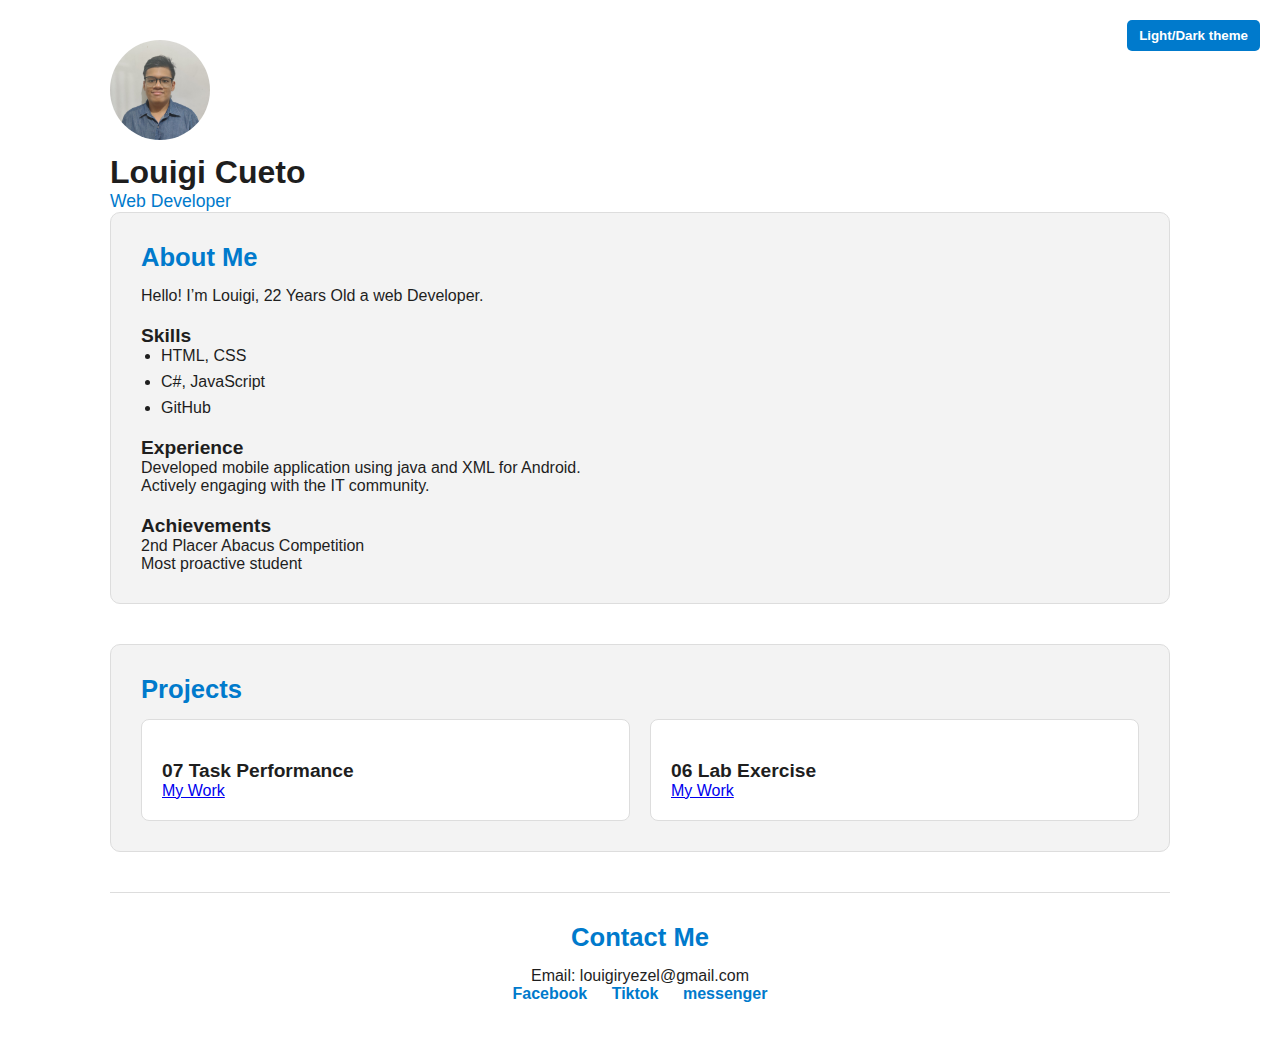
<file: index.html>
<!DOCTYPE html>
<html lang="en">
<head>
  <meta charset="UTF-8" />
  <meta name="viewport" content="width=device-width, initial-scale=1.0"/>
  <title>My Portfolio</title>
  <link rel="stylesheet" href="CSS.css" />
</head>
<body>
  <button class="theme-toggle" onclick="toggleTheme()">Light/Dark theme</button>

  <aside>
    <div class="profile">
      <img src="Profile\formal.jpg" alt="Profile Picture" />
      <h1>Louigi Cueto</h1>
      <p>Web Developer</p>
    </div>
</body>

  <section id="about">
    <h2>About Me</h2>
    <p>Hello! I’m Louigi, 22 Years Old a web Developer.</p>
    
    <h3>Skills</h3>
    <ul>
      <li>HTML, CSS</li>
      <li>C#, JavaScript</li>
      <li>GitHub</li>
    </ul>

    <h3>Experience</h3>
    <p>Developed mobile application using java and XML for Android.</p>
    <p>Actively engaging with the IT community.</p>
    

    <h3>Achievements</h3>
    <p>2nd Placer Abacus Competition</p>
    <p>Most proactive student</p>
  </section>

  <section id="projects">
    <h2>Projects</h2>
    <div class="project-grid">
      <div class="project-card">
        <h3>07 Task Performance</h3>
        <a href="Work\Cueto_Louigi_tp(2).pdf">My Work</a>
      </div>
      <div class="project-card">
        <h3>06 Lab Exercise</h3>
        <a href="Work\Cueto_06_Lab_Exer1.pdf">My Work</a>
      </div>
    </div>
  </section>

  <footer id="contact">
    <h2>Contact Me</h2>
    <p>Email: louigiryezel@gmail.com</p>
    <div class="socials">
      <a href="https://www.facebook.com/share/18t22BmJQR/">Facebook</a>
      <a href="https://www.tiktok.com/@lukekaiiju13?is_from_webapp=1&sender_device=pc">Tiktok</a>
      <a href="https://m.me/wigi133?source=qr_link_share">messenger</a>
    </div>
  </footer>

  <script src="JS.js"></script>
  <script>
  function toggleTheme() {
    document.body.classList.toggle('dark');
  }
</script>
</body>
</html>
</file>
<file: CSS.css>
/* Root Theme Variables */
:root {
  --bg-color: #ffffff;
  --text-color: #1e1e1e;
  --accent-color: #007acc;
  --card-bg: #f3f3f3;
  --border-color: #ddd;
}

/* Dark Theme Overrides */
body.dark {
  --bg-color: #121212;
  --text-color: #f1f1f1;
  --accent-color: #4da3ff;
  --card-bg: #1e1e1e;
  --border-color: #333;
}

/* Base Reset */
* {
  margin: 0;
  padding: 0;
  box-sizing: border-box;
}

body {
  font-family: 'Helvetica Neue', sans-serif;
  background-color: var(--bg-color);
  color: var(--text-color);
  transition: background-color 0.3s ease, color 0.3s ease;
  padding: 40px 20px;
  max-width: 1100px;
  margin: auto;
}

/* Theme Toggle Button */
.theme-toggle {
  position: fixed;
  top: 20px;
  right: 20px;
  background: var(--accent-color);
  color: #fff;
  border: none;
  padding: 8px 12px;
  border-radius: 5px;
  cursor: pointer;
  font-weight: bold;
}

/* Header */
header {
  text-align: center;
  margin-bottom: 40px;
}

.profile img {
  width: 100px;
  height: 100px;
  border-radius: 50%;
  margin-bottom: 10px;
}

.profile h1 {
  font-size: 2rem;
}

.profile p {
  font-size: 1.1rem;
  color: var(--accent-color);
}

/* Navigation */
nav {
  text-align: center;
  margin: 30px 0;
}

nav a {
  color: var(--accent-color);
  margin: 0 15px;
  text-decoration: none;
  font-weight: 500;
}

nav a:hover {
  text-decoration: underline;
}

/* Sections */
section {
  background-color: var(--card-bg);
  border: 1px solid var(--border-color);
  padding: 30px;
  border-radius: 10px;
  margin-bottom: 40px;
  transition: background-color 0.3s ease;
}

h2 {
  color: var(--accent-color);
  margin-bottom: 15px;
  font-size: 1.6rem;
}

h3 {
  font-size: 1.2rem;
  margin-top: 20px;
}

ul {
  padding-left: 20px;
}

ul li {
  margin-bottom: 8px;
}

/* Grid Style for Projects */
.project-grid {
  display: grid;
  grid-template-columns: repeat(auto-fit, minmax(260px, 1fr));
  gap: 20px;
}

.project-card {
  background-color: var(--bg-color);
  color: var(--text-color);
  border: 1px solid var(--border-color);
  padding: 20px;
  border-radius: 8px;
}

/* Footer */
footer {
  text-align: center;
  border-top: 1px solid var(--border-color);
  padding-top: 30px;
  color: var(--text-color);
}

.socials a {
  margin: 0 10px;
  color: var(--accent-color);
  text-decoration: none;
  font-weight: bold;
}

.socials a:hover {
  text-decoration: underline;
}
</file>
